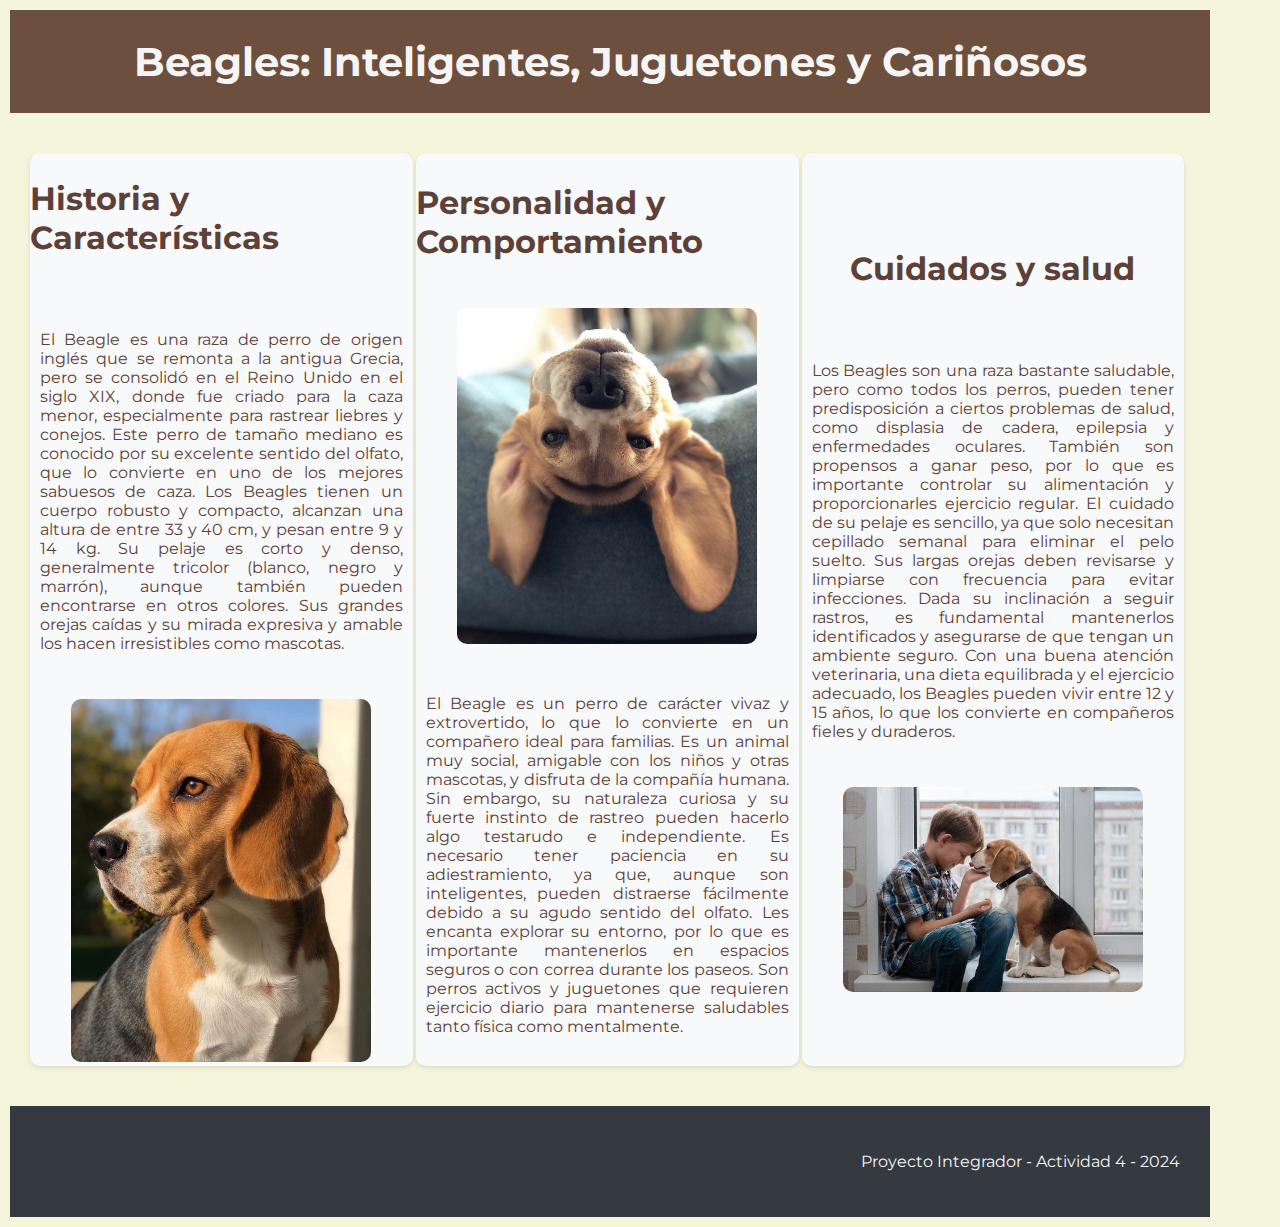
<file: index.html>
<!DOCTYPE html>
<html lang="en">
<head>
    <meta charset="UTF-8">
    <meta name="viewport" content="width=device-width, initial-scale=1.0">
    <title>Actividad 04</title>
    <link rel="stylesheet" href="./style.css">
    <link rel="preconnect" href="https://fonts.googleapis.com">
    <link rel="preconnect" href="https://fonts.gstatic.com" crossorigin>
    <link href="https://fonts.googleapis.com/css2?family=Montserrat:ital,wght@0,100..900;1,100..900&display=swap" rel="stylesheet">
    <link rel="icon" href="./media/icons/pets.svg" type="image/x-icon">  
</head>
<body>  
    <header class="header">
        <h1>Beagles: Inteligentes, Juguetones y Cariñosos </h1>
    </header>
    <section class="contenedor">
        <article class="articulo">
            <h2>Historia y Características</h2>
            <p>El Beagle es una raza de perro de origen inglés que se remonta a la antigua Grecia, pero se consolidó en el Reino Unido en el siglo XIX, donde fue criado para la caza menor, especialmente para rastrear liebres y conejos. Este perro de tamaño mediano es conocido por su excelente sentido del olfato, que lo convierte en uno de los mejores sabuesos de caza. Los Beagles tienen un cuerpo robusto y compacto, alcanzan una altura de entre 33 y 40 cm, y pesan entre 9 y 14 kg. Su pelaje es corto y denso, generalmente tricolor (blanco, negro y marrón), aunque también pueden encontrarse en otros colores. Sus grandes orejas caídas y su mirada expresiva y amable los hacen irresistibles como mascotas.</p>
            <a href="historia.html"><img class="img-art" src="./media/img/img2.jpg" alt="Beagle adulto" style="width:300px;height:auto;">
            </a>
        </article>
        <article class="articulo">
            <h2>Personalidad y Comportamiento</h2>
            <a href="personalidad.html"> <img class="img-art" src="./media/img/img3.jpg" alt="Beagle jugueton" style="width:300px;height:auto;">
            </a>
            <p>El Beagle es un perro de carácter vivaz y extrovertido, lo que lo convierte en un compañero ideal para familias. Es un animal muy social, amigable con los niños y otras mascotas, y disfruta de la compañía humana. Sin embargo, su naturaleza curiosa y su fuerte instinto de rastreo pueden hacerlo algo testarudo e independiente. Es necesario tener paciencia en su adiestramiento, ya que, aunque son inteligentes, pueden distraerse fácilmente debido a su agudo sentido del olfato. Les encanta explorar su entorno, por lo que es importante mantenerlos en espacios seguros o con correa durante los paseos. Son perros activos y juguetones que requieren ejercicio diario para mantenerse saludables tanto física como mentalmente.</p>
           
        </article>
        <article class ="articulo">
            <h2>Cuidados y salud </h2>
            <p>Los Beagles son una raza bastante saludable, pero como todos los perros, pueden tener predisposición a ciertos problemas de salud, como displasia de cadera, epilepsia y enfermedades oculares. También son propensos a ganar peso, por lo que es importante controlar su alimentación y proporcionarles ejercicio regular. El cuidado de su pelaje es sencillo, ya que solo necesitan cepillado semanal para eliminar el pelo suelto. Sus largas orejas deben revisarse y limpiarse con frecuencia para evitar infecciones. Dada su inclinación a seguir rastros, es fundamental mantenerlos identificados y asegurarse de que tengan un ambiente seguro. Con una buena atención veterinaria, una dieta equilibrada y el ejercicio adecuado, los Beagles pueden vivir entre 12 y 15 años, lo que los convierte en compañeros fieles y duraderos.</p>
            <a href="cuidados.html"><img class="img-art" src="./media/img/img7.jpg" alt="Beagle carinoso" style="width:300px;height:auto;">
            </a>
        </article>
    </section>
    <footer class="footer">
        <p class="footer">Proyecto Integrador - Actividad 4 - 2024</p>
    </footer>
</body>

 
</html>
</file>
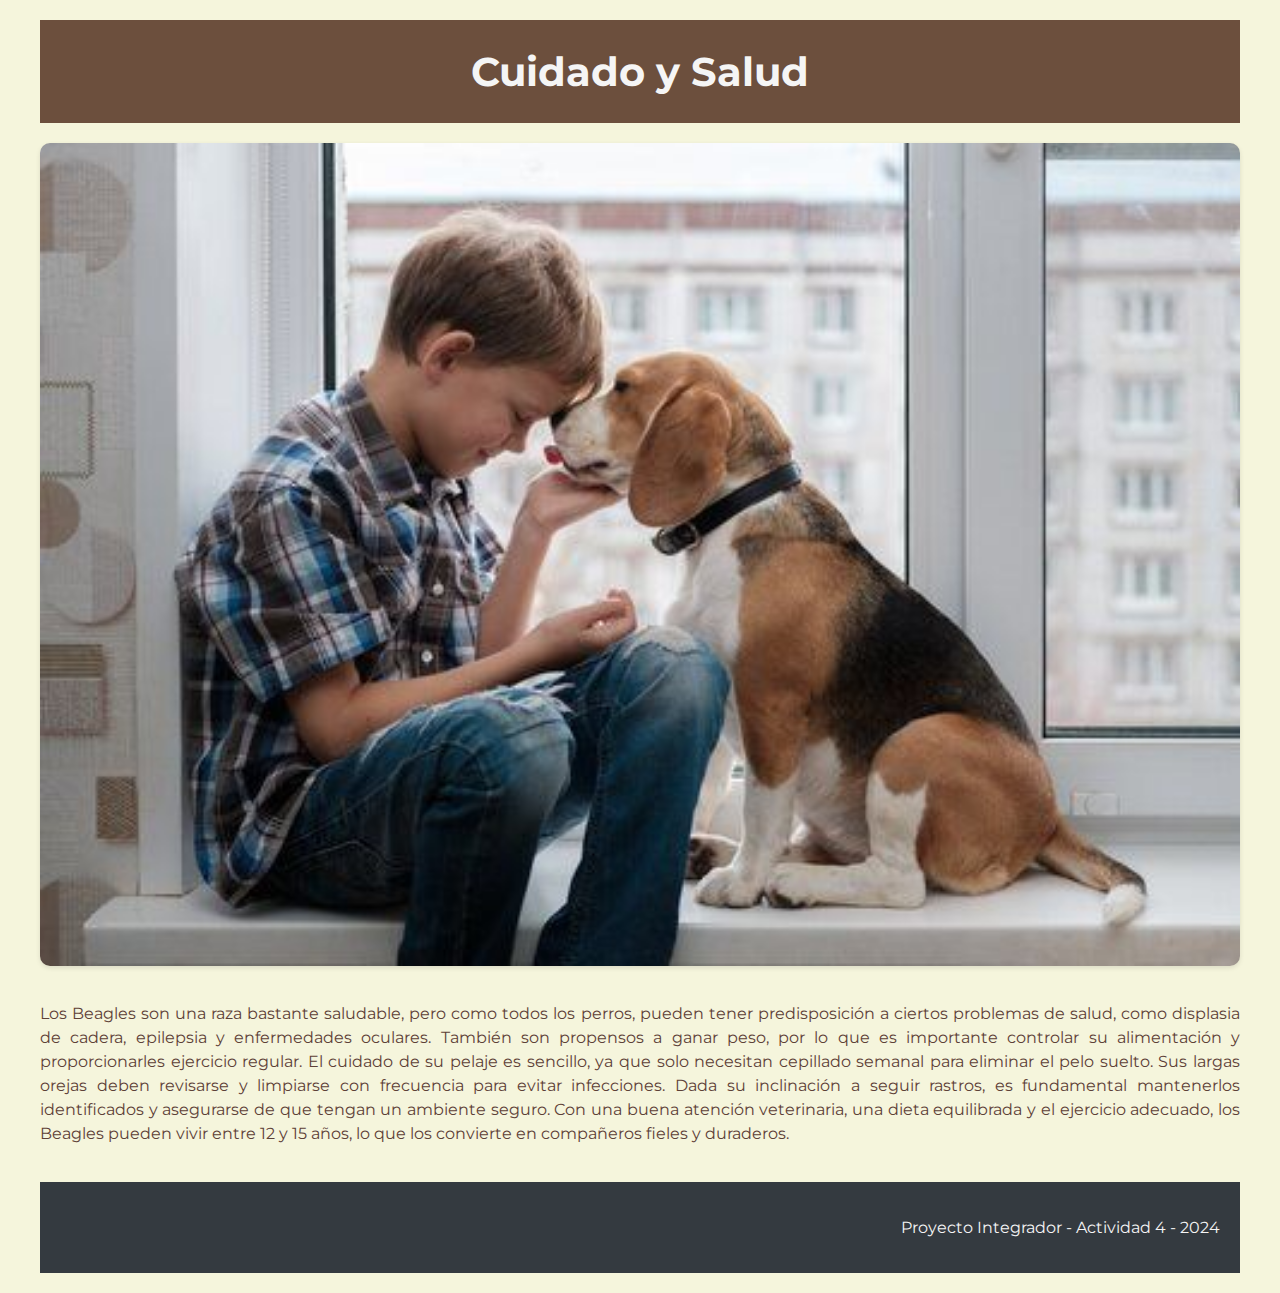
<file: cuidados.html>
<!DOCTYPE html>
<html lang="en">
<head>
    <meta charset="UTF-8">
    <meta name="viewport" content="width=device-width, initial-scale=1.0">
    <title>Cuidados</title>
    <link rel="stylesheet" href="./style-paginas.css">
    <link rel="preconnect" href="https://fonts.googleapis.com">
    <link rel="preconnect" href="https://fonts.gstatic.com" crossorigin>
    <link href="https://fonts.googleapis.com/css2?family=Montserrat:ital,wght@0,100..900;1,100..900&display=swap" rel="stylesheet">
    <link rel="icon" href="./media/icons/pets.svg" type="image/x-icon"> 
</head>
<body>  
    <header class="header">
        <h1>Cuidado y Salud</h1>
    </header>
    <section class="contenedor-pagina">
        <img class="img-pagina" src="./media/img/img7.jpg" alt="Beagle carinoso" >
        <p class="parrafo-pagina">Los Beagles son una raza bastante saludable, pero como todos los perros, pueden tener predisposición a ciertos problemas de salud, como displasia de cadera, epilepsia y enfermedades oculares. También son propensos a ganar peso, por lo que es importante controlar su alimentación y proporcionarles ejercicio regular. El cuidado de su pelaje es sencillo, ya que solo necesitan cepillado semanal para eliminar el pelo suelto. Sus largas orejas deben revisarse y limpiarse con frecuencia para evitar infecciones. Dada su inclinación a seguir rastros, es fundamental mantenerlos identificados y asegurarse de que tengan un ambiente seguro. Con una buena atención veterinaria, una dieta equilibrada y el ejercicio adecuado, los Beagles pueden vivir entre 12 y 15 años, lo que los convierte en compañeros fieles y duraderos.</p>
    </section>
    <footer class="footer">
        <p>Proyecto Integrador - Actividad 4 - 2024</p>
    </footer>

</body>

    

</html>
</file>
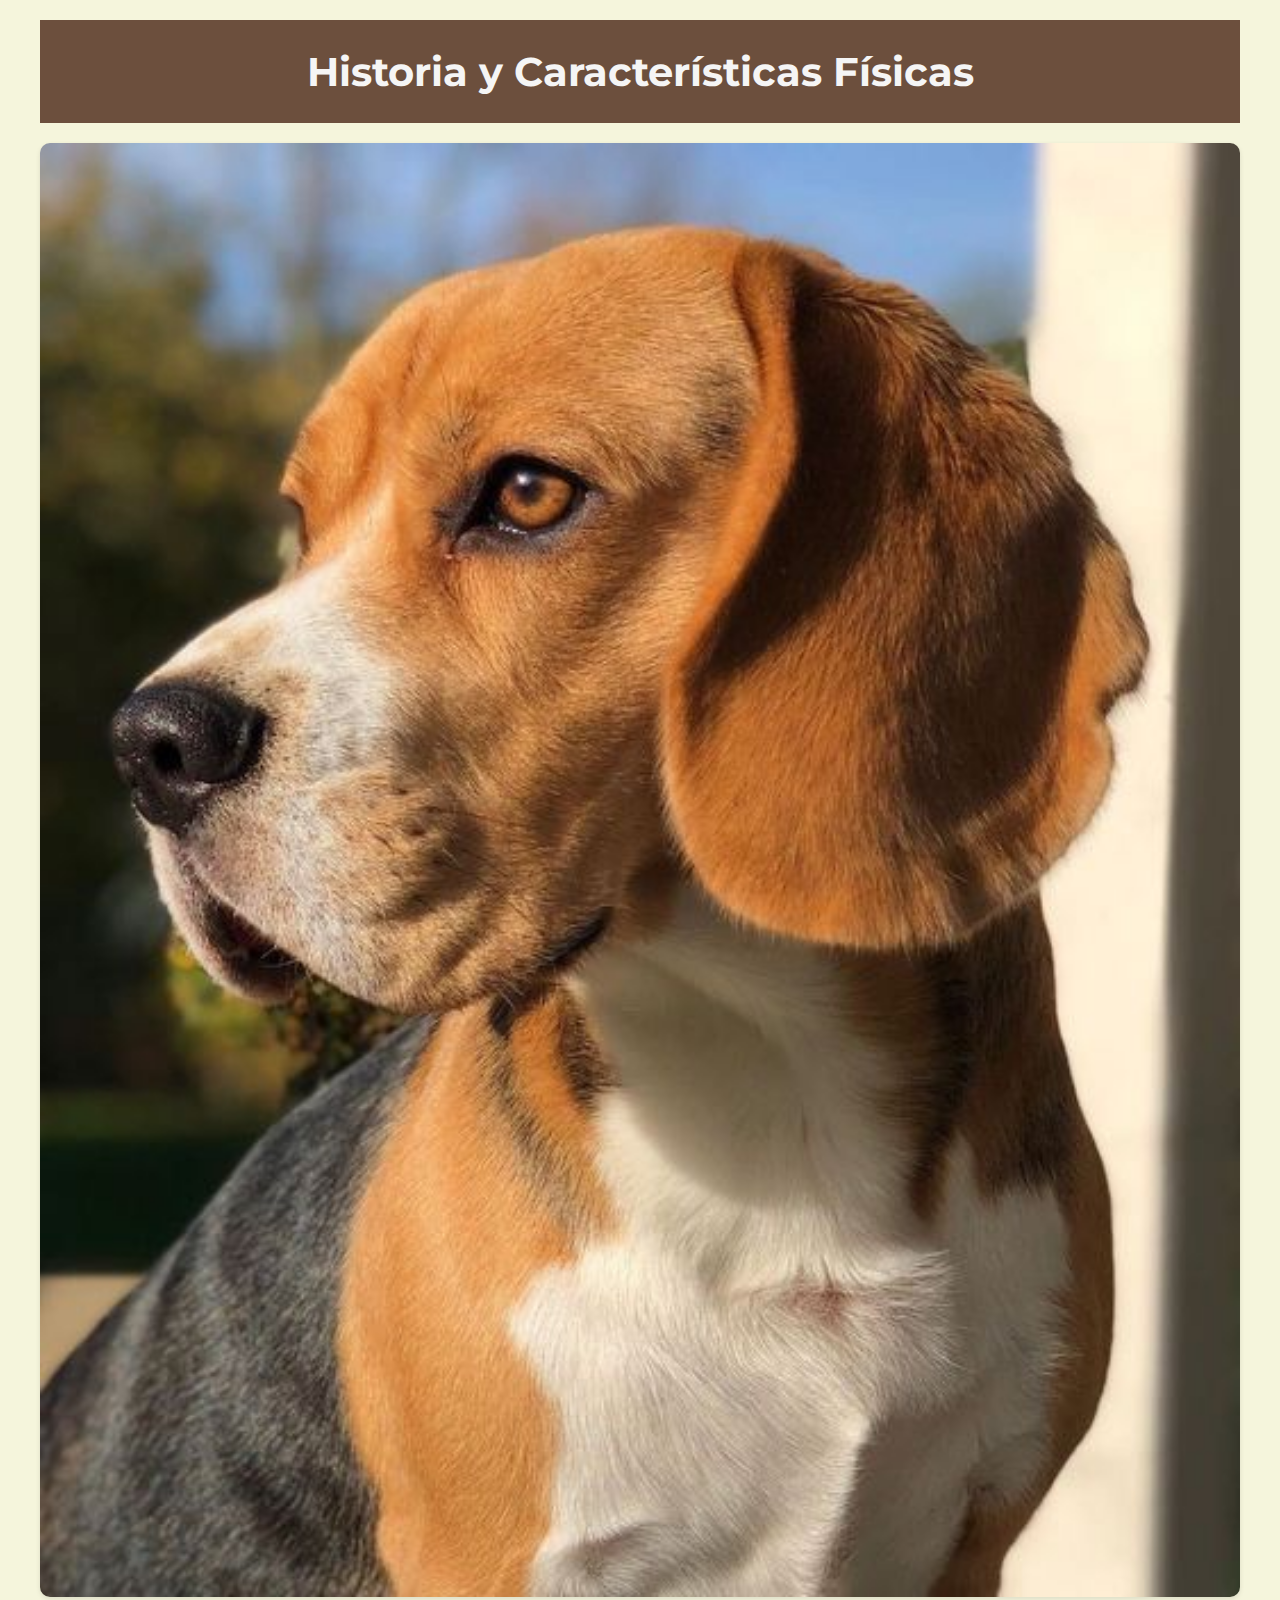
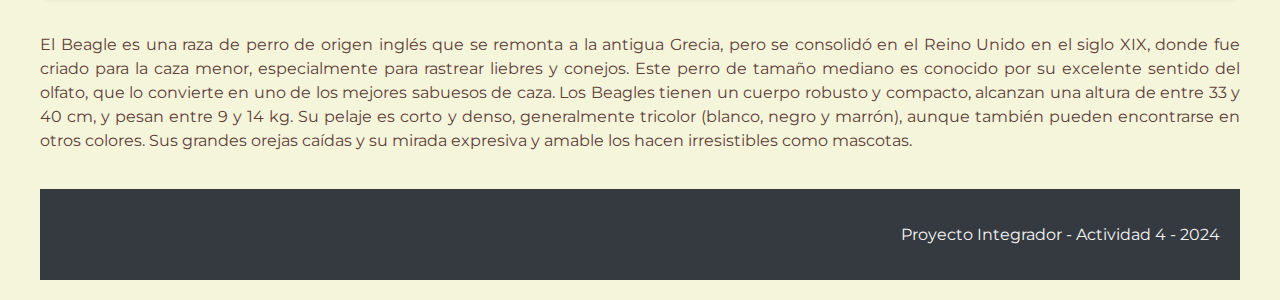
<file: historia.html>
<!DOCTYPE html>
<html lang="en">
<head>
    <meta charset="UTF-8">
    <meta name="viewport" content="width=device-width, initial-scale=1.0">
    <title>Historia</title>
    <link rel="stylesheet" href="./style-paginas.css">
    <link rel="preconnect" href="https://fonts.googleapis.com">
    <link rel="preconnect" href="https://fonts.gstatic.com" crossorigin>
    <link href="https://fonts.googleapis.com/css2?family=Montserrat:ital,wght@0,100..900;1,100..900&display=swap" rel="stylesheet">
    <link rel="icon" href="./media/icons/pets.svg" type="image/x-icon">
</head>
<body>  
    <header class="header">
        <h1>Historia y Características Físicas</h1>
    </header>
    <section class="contenedor-pagina">
        <img src="./media/img/img2.jpg" alt="Beagle adulto" >
        <p class="parrafo-pagina">El Beagle es una raza de perro de origen inglés que se remonta a la antigua Grecia, pero se consolidó en el Reino Unido en el siglo XIX, donde fue criado para la caza menor, especialmente para rastrear liebres y conejos. Este perro de tamaño mediano es conocido por su excelente sentido del olfato, que lo convierte en uno de los mejores sabuesos de caza. Los Beagles tienen un cuerpo robusto y compacto, alcanzan una altura de entre 33 y 40 cm, y pesan entre 9 y 14 kg. Su pelaje es corto y denso, generalmente tricolor (blanco, negro y marrón), aunque también pueden encontrarse en otros colores. Sus grandes orejas caídas y su mirada expresiva y amable los hacen irresistibles como mascotas.</p> 
    </section>
	<footer class="footer">
        <p>Proyecto Integrador - Actividad 4 - 2024</p>
    </footer>
    
</body>

</html>
</file>
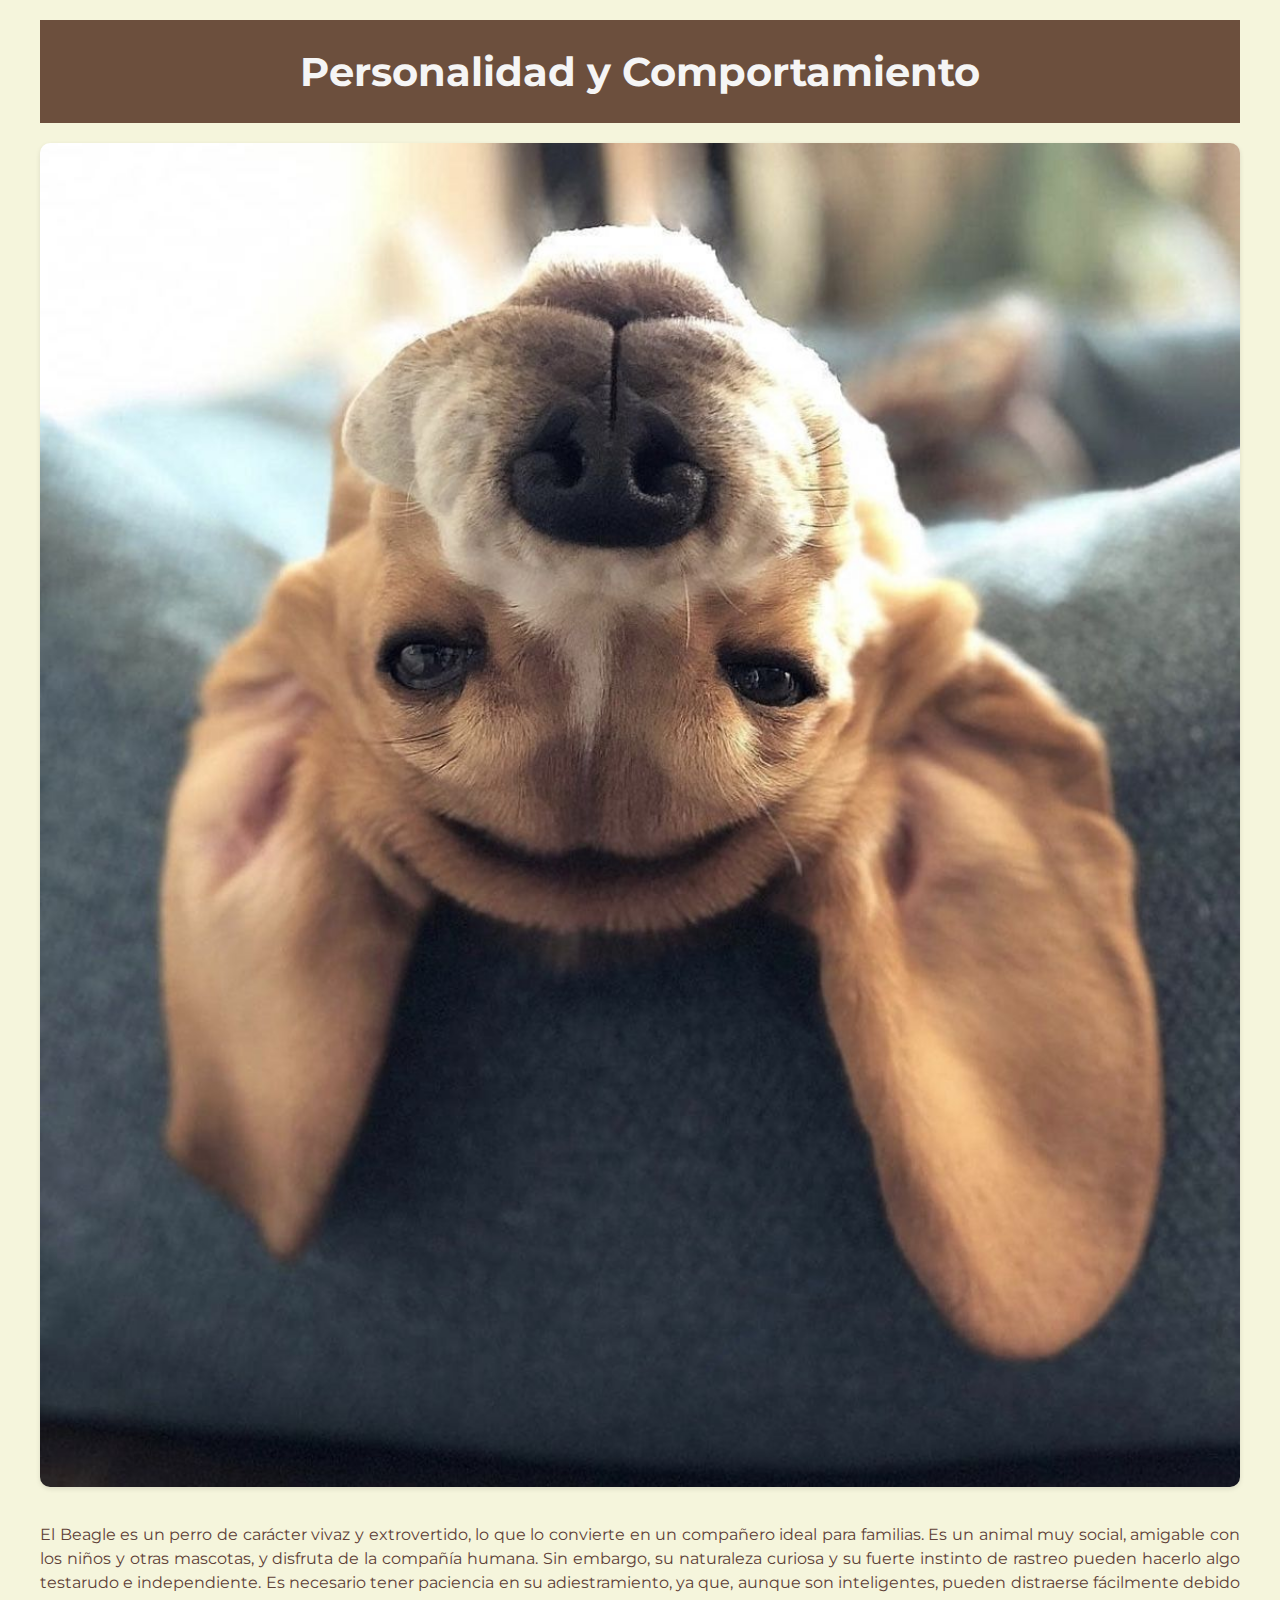
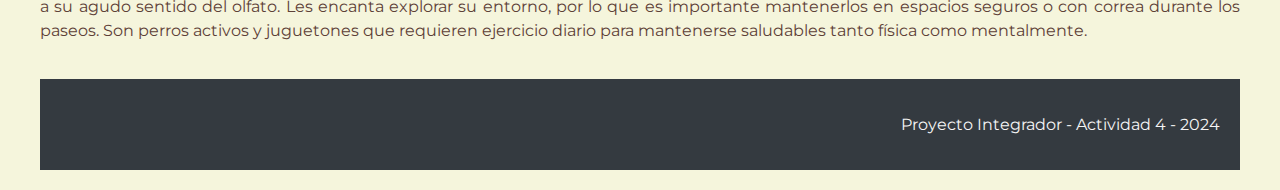
<file: personalidad.html>
<!DOCTYPE html>
<html lang="en">
<head>
    <meta charset="UTF-8">
    <meta name="viewport" content="width=device-width, initial-scale=1.0">
    <title>Personalidad</title>
    <link rel="stylesheet" href="./style-paginas.css">
    <link rel="preconnect" href="https://fonts.googleapis.com">
    <link rel="preconnect" href="https://fonts.gstatic.com" crossorigin>
    <link href="https://fonts.googleapis.com/css2?family=Montserrat:ital,wght@0,100..900;1,100..900&display=swap" rel="stylesheet">
    <link rel="icon" href="./media/icons/pets.svg" type="image/x-icon">
</head>
<body>
    <header class="header">
        <h1>Personalidad y Comportamiento</h1>
    </header>
	<section class="contenedor-pagina">
    	<img src="./media/img/img3.jpg" alt="Beagle jugueton" >
        <p class="parrafo-pagina">El Beagle es un perro de carácter vivaz y extrovertido, lo que lo convierte en un compañero ideal para familias. Es un animal muy social, amigable con los niños y otras mascotas, y disfruta de la compañía humana. Sin embargo, su naturaleza curiosa y su fuerte instinto de rastreo pueden hacerlo algo testarudo e independiente. Es necesario tener paciencia en su adiestramiento, ya que, aunque son inteligentes, pueden distraerse fácilmente debido a su agudo sentido del olfato. Les encanta explorar su entorno, por lo que es importante mantenerlos en espacios seguros o con correa durante los paseos. Son perros activos y juguetones que requieren ejercicio diario para mantenerse saludables tanto física como mentalmente.</p>
    </section>
	<footer class="footer">
        <p>Proyecto Integrador - Actividad 4 - 2024</p>
    </footer>
</body>

    
</html>
</file>
<file: style.css>
body {
  padding: 0; 
  background-color: #f5f5dc;
  font-family: Montserrat, sans-serif;
  color:#5d4037 ;
  margin: 10px;
  max-width: 1200px;
}

header{
  display: flex;
  justify-content: center;/*centra horizontalmente*/ 
  align-items: center;/*centra verticalmente*/ 
  background-color: #6c4f3d;
  color: whitesmoke;   
}

footer {
  display: flex;
  justify-content: right;
  background-color: #343a40;
  color: whitesmoke;
  padding: 20px;
}

.contenedor {
  display: flex;
  flex-wrap: wrap;
  margin: 20px;
  gap:3px;
  
  
}

.articulo{
  display: flex;
  flex-direction: column;
  justify-content: center;
  align-items: center;
  gap:20px;
  margin:20px 0;
  border-radius: 10px;
  box-shadow: 0 2px 5px rgba(0, 0, 0, 0.1);
  background-color: #f8f9fa; 
  

}
.img-art{
  width: 100%;
  height: auto;
  border-radius: 10px;
  
 
}


p {
  padding: 10px;
  text-align: justify;
  
 }

@media (max-width: 599px) {
  h1 {
    font-size: 1.5rem; 
    }
  h2 {
    font-size: 1rem;
  }
  p {
    font-size: 0.75rem;
    }
  .articulo{
    /*flex: 1 1 100%;*/
    flex-grow: 1; 
    flex-basis: 100%;
    
  }
   
  
}

@media (min-width: 600px) and (max-width: 899px) {

  h1 {
    font-size: 1.75rem;
    }
  h2 {
    font-size: 1rem;
  }
  p {
      font-size: 0.875rem;
    }
  .articulo{
    /*flex: 1 1 45%;*/
      flex-basis: 45%;
    }
  
  
  }

@media (min-width: 900px) {
  
  h1 {
    font-size: 2.5rem; 
    }
  h2 {
    font-size: 2rem;
  }
  p {
    font-size: 1rem;
    }
  .articulo{
    /*flex: 1 1 33%;*/
      flex-basis: 33%;
      
    }
  
  

  
}
</file>
<file: style-paginas.css>
body {
  display:flex;
  flex-direction: column;
  gap: 20px; 
  padding: 0; 
  background-color: #f5f5dc;
  font-family: Montserrat, sans-serif;
  color:#5d4037 ;
}

header{
  display: flex;
  justify-content: center;/*centra horizontalmente*/ 
  align-items: center;/*centra verticalmente*/ 
  background-color: #6c4f3d;
  color: whitesmoke;   
}

.contenedor-pagina {
  display:flex;
  flex-direction: column ;
  flex-wrap: wrap;
  align-items: center;
  gap: 20px;  
}

img {
  width: 100%;
  height: auto;
  border-radius: 10px;
  box-shadow: 0 2px 5px rgba(0, 0, 0, 0.1);
}

.parrafo-pagina{
  flex-basis: 100%; /*ocupa el ancho del contenedor*/
  text-align: justify;
  line-height: 1.5;  
}

footer {
  display: flex;
  justify-content: right;
  background-color: #343a40;
  color: whitesmoke;
  padding: 20px;
}

@media (max-width: 600px) {
  body {
    margin:10px; 
  }
  h1 {
    font-size: 1.5rem; 
    }
  p {
    font-size: 0.75rem;
    }
}

@media (min-width: 600px) and (max-width: 900px) {
  body {
    margin:10px 20px; 
  }
  h1 {
    font-size: 1.75rem;
    }
  p {
      font-size: 0.875rem;
    }
  
  }

@media (min-width: 900px) {
  body {
    margin:20px 40px; 
  }
  h1 {
    font-size: 2.5rem; 
    }
  p {
    font-size: 1rem;
    }
  
}
</file>
